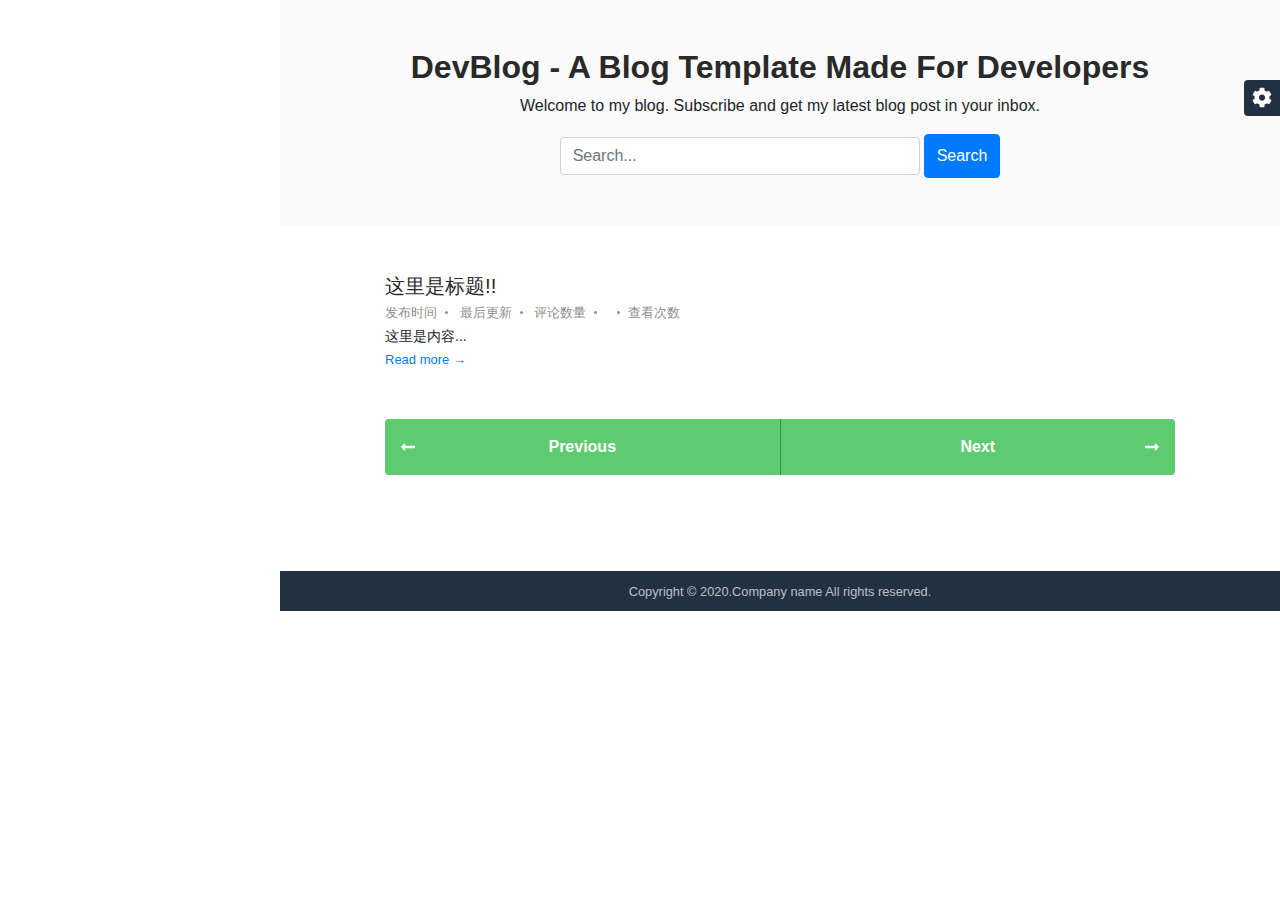
<file: src/main/webapp/WEB-INF/templates/index.html>
<!DOCTYPE html>
<html xmlns:th="http://www.thymeleaf.org">
<head>
    <title>Home</title>
    
    <!-- Meta -->
    <meta charset="utf-8">
    <meta http-equiv="X-UA-Compatible" content="IE=edge">
    <meta name="viewport" content="width=device-width, initial-scale=1.0">
    <meta name="description" content="Blog Template">
    <meta name="author" content="Xiaoying Riley at 3rd Wave Media">    
    <link rel="shortcut icon" href="../../static/favicon.ico">
    
    <!-- FontAwesome JS-->
    <script defer src="../../static/assets/js/all.js"></script>
    
    <!-- Theme CSS -->  
    <link id="theme-style" rel="stylesheet" href="../../static/assets/css/theme-1.css">
	<link rel="stylesheet" href="../../static/assets/plugins/bootstrap/css/bootstrap.min.css">

</head> 

<body>

    <div th:replace="~{blog-side::side(activeUri='bloghome')}"></div>
    
    <div class="main-wrapper">
	    <section class="cta-section theme-bg-light py-5">
		    <div class="container text-center">
			    <h2 class="heading">DevBlog - A Blog Template Made For Developers</h2>
			    <div class="intro">Welcome to my blog. Subscribe and get my latest blog post in your inbox.</div>
			    <form class="signup-form form-inline justify-content-center pt-3">
                    <div class="form-group">
                        <label class="sr-only" >Search...</label>
                        <input type="text" id="searchCondition" name="search" class="form-control mr-md-1 semail" placeholder="Search..." th:value="${search}">
                    </div>
                    <input id="search" type="button" class="btn btn-primary" value="Search">
                </form>
		    </div><!--//container-->
	    </section>
	    <section class="blog-list px-3 py-5 p-md-5">
		    <div class="container">
				<!--文章列表 -->
				<div id="articleList">
					<div class="item mb-5 " th:each="article:${msg.list}">
						<div class="media">
							<div class="media-body">
								<h3 class="title mb-1"><a href="blog-detail.html" th:href="'/article/topics/'+${article.Id}" th:text="${article.Title}">这里是标题!!</a></h3>
								<div class="meta mb-1">
									<span class="date" th:text="'发布时间:'+${#dates.format(article.CreateTime,'yyyy-MM-dd')}">发布时间</span>
									<span class="time" th:text="'最后更新:'+${#dates.format(article.UpdateTime, 'yyyy-MM-dd')}">最后更新</span>
									<span class="comment" th:text="${article.CommentCount}+'comment'"><a href="#"><span class="glyphicon glyphicon-envelope"></span>评论数量</a></span>
									<span class="view" th:text="${article.ViewCount}+'read'"><span class="glyphicon glyphicon-align-left" aria-hidden="true"></span><a href="#">查看次数</a></span>
								</div>
								<div class="intro" th:utext="${#strings.abbreviate(article.Content,53)}">这里是内容...</div>
								<a class="more-link" href="blog-post.html" th:href="'/article/topics/'+${article.Id}">Read more &rarr;</a>
							</div><!--//media-body-->
						</div><!--//media-->
					</div><!--//item-->
				</div>


                <nav class="blog-nav nav nav-justified my-5">
                    <a class="nav-link-prev nav-item nav-link rounded-left topage" href="javascript:void(0)" th:attr="page=${msg.pageNum>0?msg.pageNum-1:0}">Previous<i class="arrow-prev fas fa-long-arrow-alt-left"></i></a>
                    <a class="nav-link-next nav-item nav-link rounded-right topage" href="javascript:void(0)" th:attr="page=${msg.pageNum+1}">Next<i class="arrow-next fas fa-long-arrow-alt-right"></i></a>
                </nav>
				
		    </div>
	    </section>
	    
	    <footer class="footer text-center py-2 theme-bg-dark">
		   
	       <small class="copyright">Copyright &copy; 2020.Company name All rights reserved.</small>
		   
	    </footer>
    
    </div><!--//main-wrapper-->
    
    
    
    
    <!-- *****CONFIGURE STYLE (REMOVE ON YOUR PRODUCTION SITE)****** -->  
    <div id="config-panel" class="config-panel d-none d-lg-block">
        <div class="panel-inner">
            <a id="config-trigger" class="config-trigger config-panel-hide text-center" href="#"><i class="fas fa-cog fa-spin mx-auto" data-fa-transform="down-6" ></i></a>
            <h5 class="panel-title">Choose Colour</h5>
            <ul id="color-options" class="list-inline mb-0">
                <li class="theme-1 active list-inline-item"><a data-style="assets/css/theme-1.css" href="#"></a></li>
                <li class="theme-2  list-inline-item"><a data-style="../../static/assets/css/theme-2.css" href="#"></a></li>
                <li class="theme-3  list-inline-item"><a data-style="../../static/assets/css/theme-3.css" href="#"></a></li>
                <li class="theme-4  list-inline-item"><a data-style="../../static/assets/css/theme-4.css" href="#"></a></li>
                <li class="theme-5  list-inline-item"><a data-style="../../static/assets/css/theme-5.css" href="#"></a></li>
                <li class="theme-6  list-inline-item"><a data-style="../../static/assets/css/theme-6.css" href="#"></a></li>
                <li class="theme-7  list-inline-item"><a data-style="../../static/assets/css/theme-7.css" href="#"></a></li>
                <li class="theme-8  list-inline-item"><a data-style="../../static/assets/css/theme-8.css" href="#"></a></li>
            </ul>
            <a id="config-close" class="close" href="#"><i class="fa fa-times-circle"></i></a>
        </div><!--//panel-inner-->
    </div><!--//configure-panel-->

    
       
    <!-- Javascript -->          
    <script src="../../static/assets/plugins/jquery-3.3.1.min.js"></script>
    <script src="../../static/assets/plugins/popper.min.js"></script>
    <script src="../../static/assets/plugins/bootstrap/js/bootstrap.min.js"></script>

    <!-- Style Switcher (REMOVE ON YOUR PRODUCTION SITE) -->
    <script src="../../static/assets/js/demo/style-switcher.js"></script>
    <script>

        $("#search").click(function () {
            location.href='/article/list?search='+$("#searchCondition").val()
        })

        $(".topage").click(function () {
            var link = '/article/list?search='+$("#searchCondition").val()+'&currentPage='+$(this).attr("page")
            location.href=link
        })
    </script>

</body>
</html>
</file>
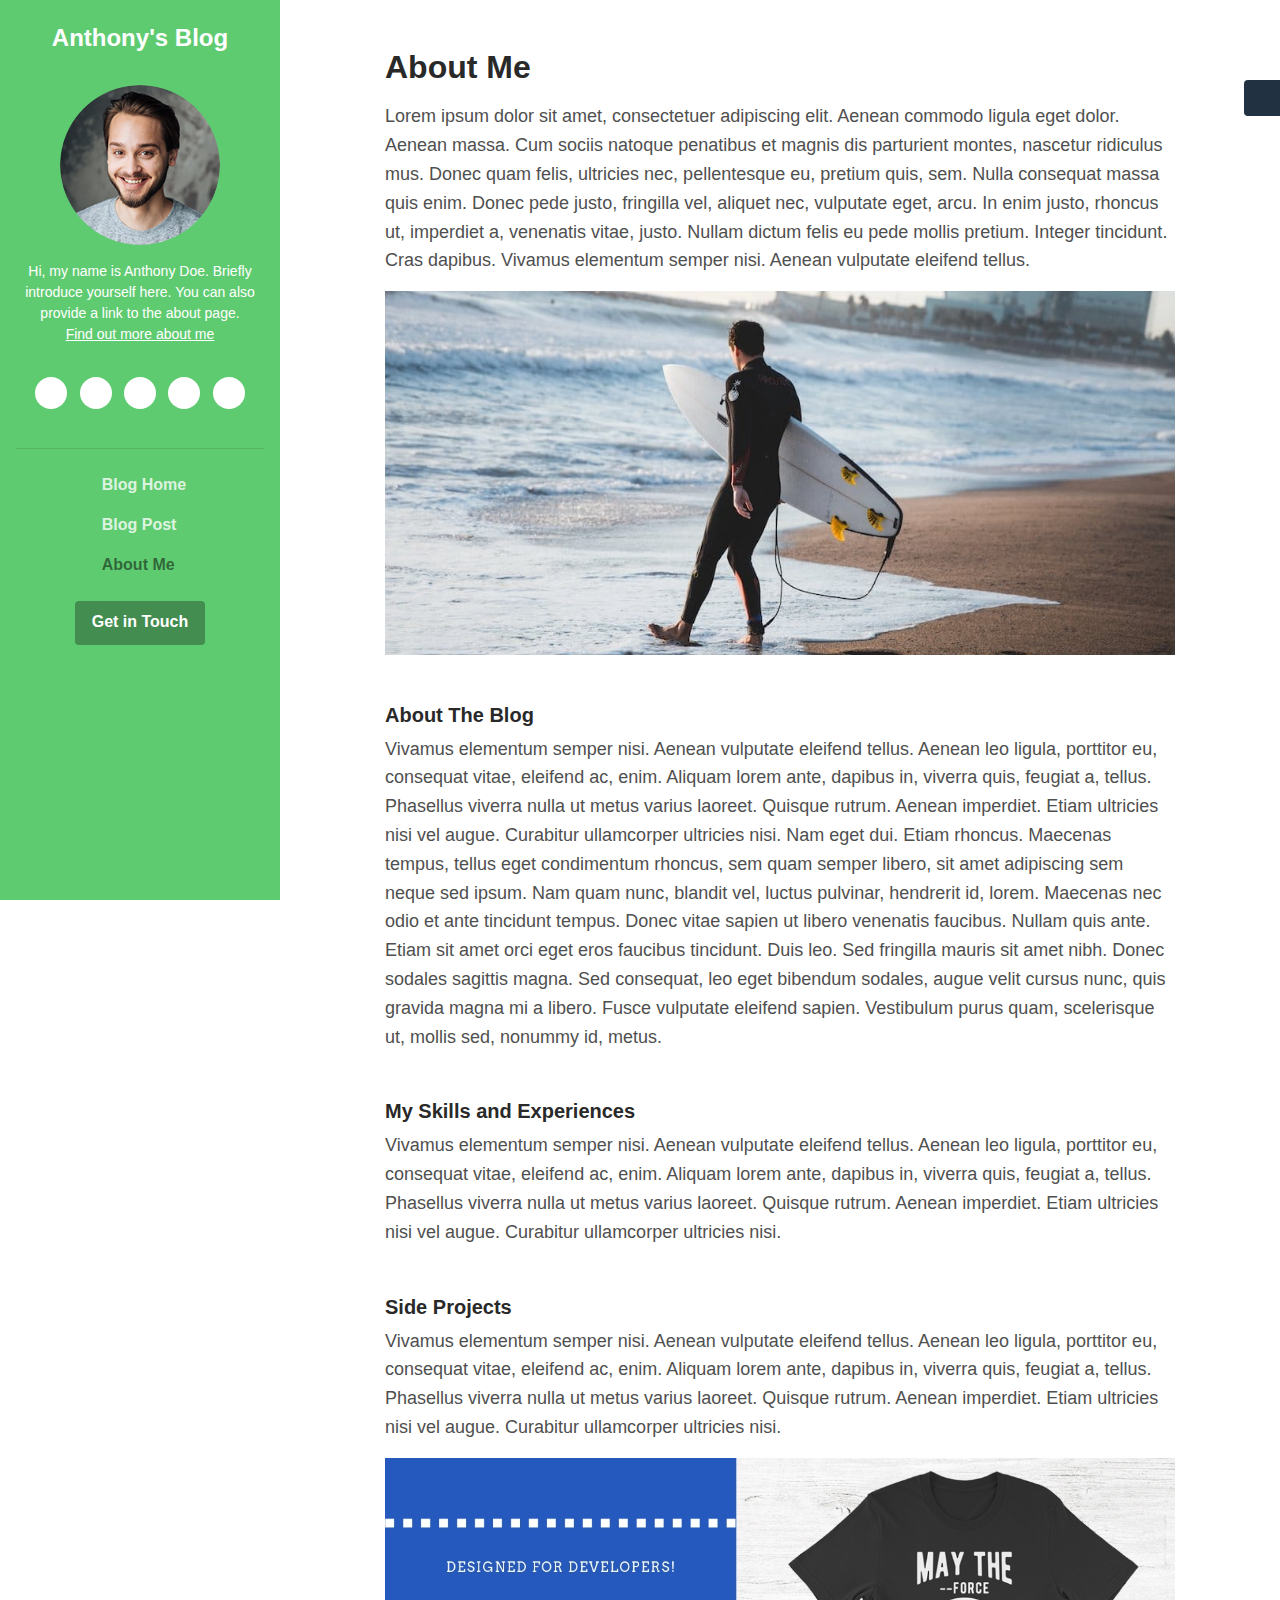
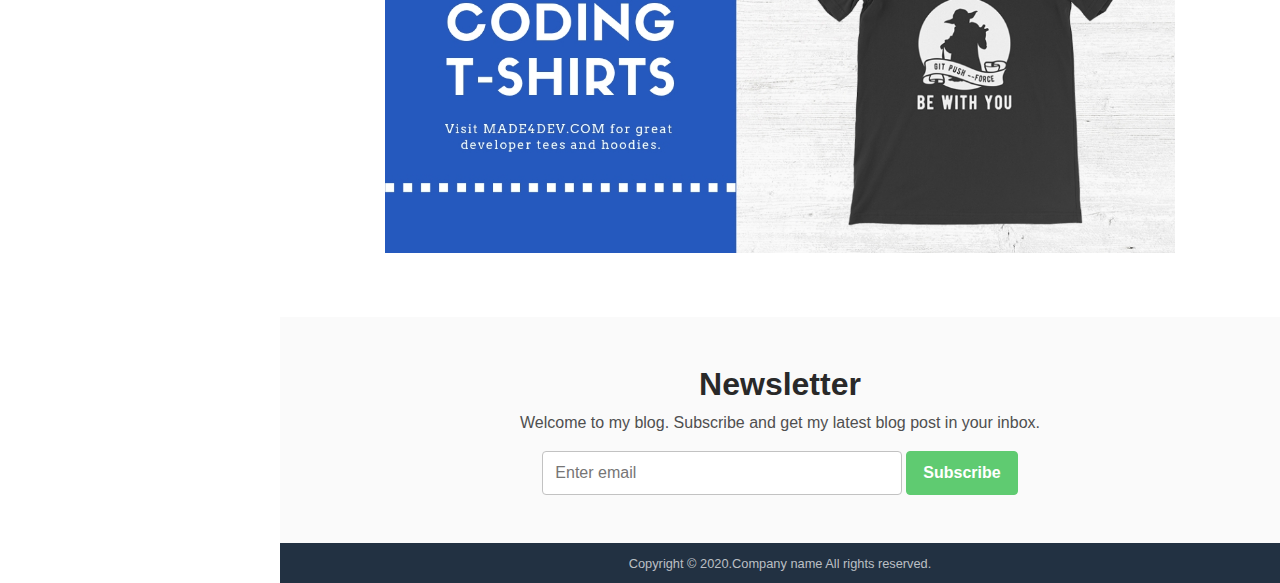
<file: src/main/webapp/WEB-INF/templates/about.html>
<!DOCTYPE html>
<html lang="en"> 
<head>
    <title></title>
    
    <!-- Meta -->
    <meta charset="utf-8">
    <meta http-equiv="X-UA-Compatible" content="IE=edge">
    <meta name="viewport" content="width=device-width, initial-scale=1.0">
    <meta name="description" content="Blog Template">
    <meta name="author" content="Xiaoying Riley at 3rd Wave Media">    
    <link rel="shortcut icon" href="../../static/favicon.ico">
    
    <!-- Theme CSS -->  
    <link id="theme-style" rel="stylesheet" href="../../static/assets/css/theme-1.css">
    

</head> 

<body>
    
    <header class="header text-center">	    
	    <h1 class="blog-name pt-lg-4 mb-0"><a href="index.html">Anthony's Blog</a></h1>
        
	    <nav class="navbar navbar-expand-lg navbar-dark" >
           
			<button class="navbar-toggler" type="button" data-toggle="collapse" data-target="#navigation" aria-controls="navigation" aria-expanded="false" aria-label="Toggle navigation">
			<span class="navbar-toggler-icon"></span>
			</button>

			<div id="navigation" class="collapse navbar-collapse flex-column" >
				<div class="profile-section pt-3 pt-lg-0">
				    <img class="profile-image mb-3 rounded-circle mx-auto" src="../../static/assets/images/profile.png" alt="image" >
					
					<div class="bio mb-3">Hi, my name is Anthony Doe. Briefly introduce yourself here. You can also provide a link to the about page.<br><a href="about.html">Find out more about me</a></div><!--//bio-->
					<ul class="social-list list-inline py-3 mx-auto">
			            <li class="list-inline-item"><a href="#"><i class="fab fa-twitter fa-fw"></i></a></li>
			            <li class="list-inline-item"><a href="#"><i class="fab fa-linkedin-in fa-fw"></i></a></li>
			            <li class="list-inline-item"><a href="#"><i class="fab fa-github-alt fa-fw"></i></a></li>
			            <li class="list-inline-item"><a href="#"><i class="fab fa-stack-overflow fa-fw"></i></a></li>
			            <li class="list-inline-item"><a href="#"><i class="fab fa-codepen fa-fw"></i></a></li>
			        </ul><!--//social-list-->
			        <hr> 
				</div><!--//profile-section-->
				
				<ul class="navbar-nav flex-column text-left">
					<li class="nav-item">
					    <a class="nav-link" href="index.html"><i class="fas fa-home fa-fw mr-2"></i>Blog Home <span class="sr-only">(current)</span></a>
					</li>
					<li class="nav-item">
					    <a class="nav-link" href="blog-post.html"><i class="fas fa-bookmark fa-fw mr-2"></i>Blog Post</a>
					</li>
					<li class="nav-item active">
					    <a class="nav-link" href="about.html"><i class="fas fa-user fa-fw mr-2"></i>About Me</a>
					</li>
				</ul>
				
				<div class="my-2 my-md-3">
					
				    <a class="btn btn-primary" href="#" target="_blank">Get in Touch</a>
				    
				</div>
			</div>
		</nav>
    </header>
    
    <div class="main-wrapper">
	    	    
	    <article class="about-section py-5">
		    <div class="container">
			    <h2 class="title mb-3">About Me</h2>
			    
			    <p>Lorem ipsum dolor sit amet, consectetuer adipiscing elit. Aenean commodo ligula eget dolor. Aenean massa. Cum sociis natoque penatibus et magnis dis parturient montes, nascetur ridiculus mus. Donec quam felis, ultricies nec, pellentesque eu, pretium quis, sem. Nulla consequat massa quis enim. Donec pede justo, fringilla vel, aliquet nec, vulputate eget, arcu. In enim justo, rhoncus ut, imperdiet a, venenatis vitae, justo. Nullam dictum felis eu pede mollis pretium. Integer tincidunt. Cras dapibus. Vivamus elementum semper nisi. Aenean vulputate eleifend tellus. </p>
			    <figure><img class="img-fluid" src="../../static/assets/images/about-me.jpg" alt="image"></figure>
			    <h5 class="mt-5">About The Blog</h5>
			    <p>Vivamus elementum semper nisi. Aenean vulputate eleifend tellus. Aenean leo ligula, porttitor eu, consequat vitae, eleifend ac, enim. Aliquam lorem ante, dapibus in, viverra quis, feugiat a, tellus. Phasellus viverra nulla ut metus varius laoreet. Quisque rutrum. Aenean imperdiet. Etiam ultricies nisi vel augue. Curabitur ullamcorper ultricies nisi. Nam eget dui. Etiam rhoncus. Maecenas tempus, tellus eget condimentum rhoncus, sem quam semper libero, sit amet adipiscing sem neque sed ipsum. Nam quam nunc, blandit vel, luctus pulvinar, hendrerit id, lorem. Maecenas nec odio et ante tincidunt tempus. Donec vitae sapien ut libero venenatis faucibus. Nullam quis ante. Etiam sit amet orci eget eros faucibus tincidunt. Duis leo. Sed fringilla mauris sit amet nibh. Donec sodales sagittis magna. Sed consequat, leo eget bibendum sodales, augue velit cursus nunc, quis gravida magna mi a libero. Fusce vulputate eleifend sapien. Vestibulum purus quam, scelerisque ut, mollis sed, nonummy id, metus.</p>
			    <h5 class="mt-5">My Skills and Experiences</h5>
			    <p>Vivamus elementum semper nisi. Aenean vulputate eleifend tellus. Aenean leo ligula, porttitor eu, consequat vitae, eleifend ac, enim. Aliquam lorem ante, dapibus in, viverra quis, feugiat a, tellus. Phasellus viverra nulla ut metus varius laoreet. Quisque rutrum. Aenean imperdiet. Etiam ultricies nisi vel augue. Curabitur ullamcorper ultricies nisi.</p>
			    <h5 class="mt-5">Side Projects</h5>
			    <p>Vivamus elementum semper nisi. Aenean vulputate eleifend tellus. Aenean leo ligula, porttitor eu, consequat vitae, eleifend ac, enim. Aliquam lorem ante, dapibus in, viverra quis, feugiat a, tellus. Phasellus viverra nulla ut metus varius laoreet. Quisque rutrum. Aenean imperdiet. Etiam ultricies nisi vel augue. Curabitur ullamcorper ultricies nisi.</p>
			    
			    <figure><a href="#"><img class="img-fluid" src="../../static/assets/images/promo-banner.jpg" alt="image"></a></figure>
		    </div>
	    </article><!--//about-section-->
	    
	    <section class="cta-section theme-bg-light py-5">
		    <div class="container text-center">
			    <h2 class="heading">Newsletter</h2>
			    <div class="intro">Welcome to my blog. Subscribe and get my latest blog post in your inbox.</div>
			    <form class="signup-form form-inline justify-content-center pt-3">
                    <div class="form-group">
                        <label class="sr-only" for="semail">Your email</label>
                        <input type="email" id="semail" name="semail1" class="form-control mr-md-1 semail" placeholder="Enter email">
                    </div>
                    <button type="submit" class="btn btn-primary">Subscribe</button>
                </form>
		    </div><!--//container-->
	    </section>
	    
	    <footer class="footer text-center py-2 theme-bg-dark">
		   
	        <small class="copyright">Copyright &copy; 2020.Company name All rights reserved.</small>
		   
	    </footer>
    
    </div><!--//main-wrapper-->
    

    <!-- *****CONFIGURE STYLE (REMOVE ON YOUR PRODUCTION SITE)****** -->  
    <div id="config-panel" class="config-panel d-none d-lg-block">
        <div class="panel-inner">
            <a id="config-trigger" class="config-trigger config-panel-hide text-center" href="#"><i class="fas fa-cog fa-spin mx-auto" data-fa-transform="down-6" ></i></a>
            <h5 class="panel-title">Choose Colour</h5>
            <ul id="color-options" class="list-inline mb-0">
                <li class="theme-1 active list-inline-item"><a data-style="assets/css/theme-1.css" href="#"></a></li>
                <li class="theme-2  list-inline-item"><a data-style="assets/css/theme-2.css" href="#"></a></li>
                <li class="theme-3  list-inline-item"><a data-style="assets/css/theme-3.css" href="#"></a></li>
                <li class="theme-4  list-inline-item"><a data-style="assets/css/theme-4.css" href="#"></a></li>
                <li class="theme-5  list-inline-item"><a data-style="assets/css/theme-5.css" href="#"></a></li>
                <li class="theme-6  list-inline-item"><a data-style="assets/css/theme-6.css" href="#"></a></li>
                <li class="theme-7  list-inline-item"><a data-style="assets/css/theme-7.css" href="#"></a></li>
                <li class="theme-8  list-inline-item"><a data-style="assets/css/theme-8.css" href="#"></a></li>
            </ul>
            <a id="config-close" class="close" href="#"><i class="fa fa-times-circle"></i></a>
        </div><!--//panel-inner-->
    </div><!--//configure-panel-->

    
       
    <!-- Javascript -->          
    <script src="../../static/assets/plugins/jquery-3.3.1.min.js"></script>
    <script src="../../static/assets/plugins/popper.min.js"></script>
    <script src="../../static/assets/plugins/bootstrap/js/bootstrap.min.js"></script>
    
    <!-- Style Switcher (REMOVE ON YOUR PRODUCTION SITE) -->
    <script src="../../static/assets/js/demo/style-switcher.js"></script>
    

</body>
</html>
</file>
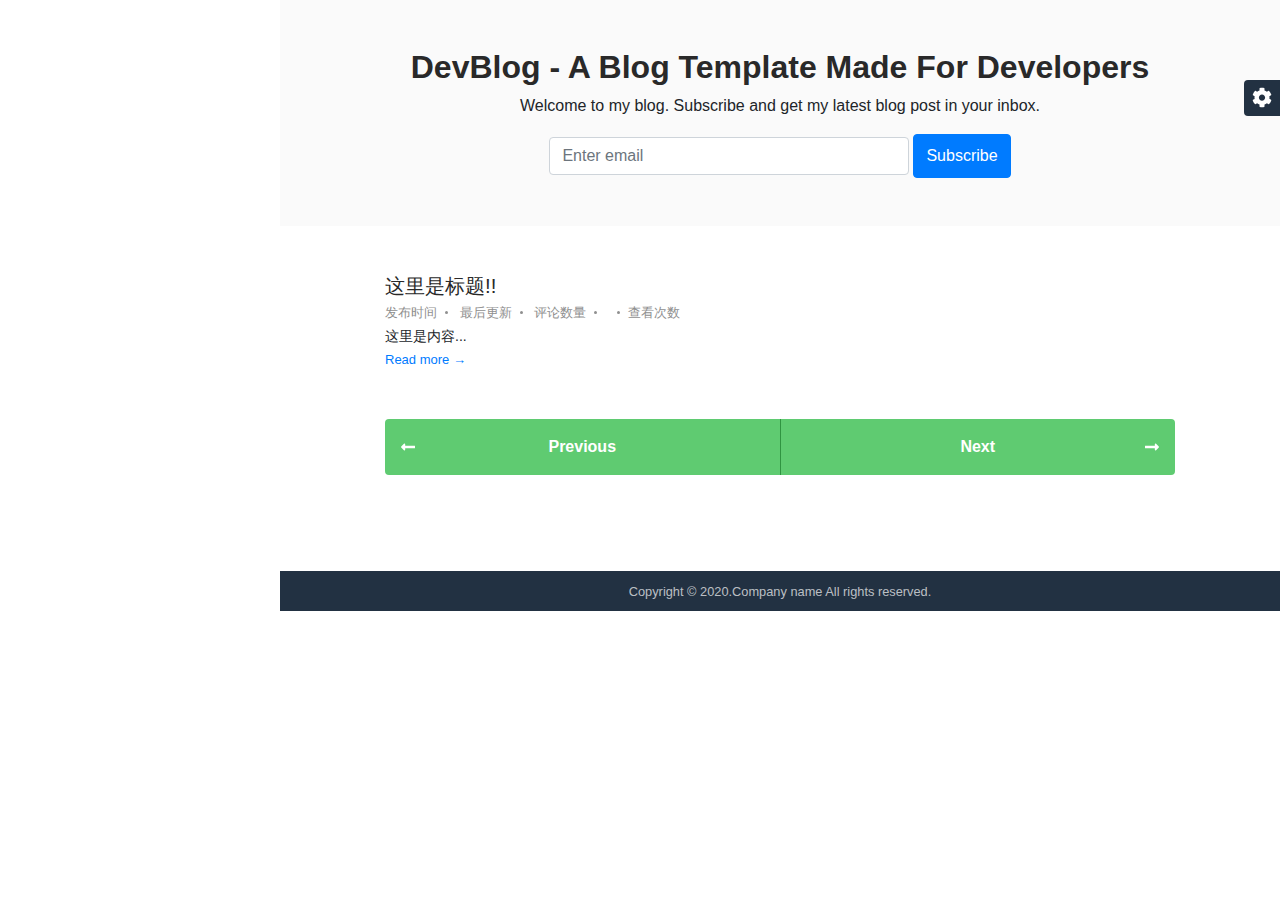
<file: src/main/webapp/WEB-INF/templates/blog-star.html>
<!DOCTYPE html>
<html xmlns:th="http://www.thymeleaf.org">
<head>
	<title>Home</title>

	<!-- Meta -->
	<meta charset="utf-8">
	<meta http-equiv="X-UA-Compatible" content="IE=edge">
	<meta name="viewport" content="width=device-width, initial-scale=1.0">
	<meta name="description" content="Blog Template">
	<meta name="author" content="Xiaoying Riley at 3rd Wave Media">
	<link rel="shortcut icon" href="../../static/favicon.ico">

	<!-- FontAwesome JS-->
	<script defer src="../../static/assets/js/all.js"></script>

	<!-- Theme CSS -->
	<link id="theme-style" rel="stylesheet" href="../../static/assets/css/theme-1.css">
	<link rel="stylesheet" href="../../static/assets/plugins/bootstrap/css/bootstrap.min.css">

</head>

<body>

<div th:replace="~{blog-side::side(activeUri='blogstar')}"></div>

<div class="main-wrapper">
	<section class="cta-section theme-bg-light py-5">
		<div class="container text-center">
			<h2 class="heading">DevBlog - A Blog Template Made For Developers</h2>
			<div class="intro">Welcome to my blog. Subscribe and get my latest blog post in your inbox.</div>
			<form class="signup-form form-inline justify-content-center pt-3">
				<div class="form-group">
					<label class="sr-only" for="semail">Your email</label>
					<input type="email" id="semail" name="semail1" class="form-control mr-md-1 semail" placeholder="Enter email">
				</div>
				<button type="submit" class="btn btn-primary">Subscribe</button>
			</form>
		</div><!--//container-->
	</section>
	<section class="blog-list px-3 py-5 p-md-5">
		<div class="container">
			<!--文章列表 -->
			<div id="articleList">
				<div class="item mb-5 " th:each="article:${msg.list}">
					<div class="media">
						<div class="media-body">
							<h3 class="title mb-1"><a href="blog-detail.html" th:href="'/article/topics/'+${article.Id}" th:text="${article.Title}">这里是标题!!</a></h3>
							<div class="meta mb-1">
								<span class="date" th:text="'发布时间:'+${#dates.format(article.CreateTime,'yyyy-MM-dd')}">发布时间</span>
								<span class="time" th:text="'最后更新:'+${#dates.format(article.UpdateTime, 'yyyy-MM-dd')}">最后更新</span>
								<span class="comment" th:text="${article.CommentCount}+'comment'"><a href="#"><span class="glyphicon glyphicon-envelope"></span>评论数量</a></span>
								<span class="view" th:text="${article.ViewCount}+'read'"><span class="glyphicon glyphicon-align-left" aria-hidden="true"></span><a href="#">查看次数</a></span>
							</div>
							<div class="intro" th:text="${#strings.abbreviate(article.Content,53)}">这里是内容...</div>
							<a class="more-link" href="blog-post.html" th:href="'/article/topics/'+${article.Id}">Read more &rarr;</a>
						</div><!--//media-body-->
					</div><!--//media-->
				</div><!--//item-->
			</div>


			<nav class="blog-nav nav nav-justified my-5">
				<a class="nav-link-prev nav-item nav-link rounded-left" href="index.html" th:href="@{'/article/like?currentPage='+${msg.pageNum>0?msg.pageNum-1:0}}">Previous<i class="arrow-prev fas fa-long-arrow-alt-left"></i></a>
				<a class="nav-link-next nav-item nav-link rounded-right" href="index.html" th:href="@{'/article/like?currentPage='+${msg.pageNum+1}}">Next<i class="arrow-next fas fa-long-arrow-alt-right"></i></a>
			</nav>

		</div>
	</section>

	<footer class="footer text-center py-2 theme-bg-dark">

		<small class="copyright">Copyright &copy; 2020.Company name All rights reserved.</small>

	</footer>

</div><!--//main-wrapper-->




<!-- *****CONFIGURE STYLE (REMOVE ON YOUR PRODUCTION SITE)****** -->
<div id="config-panel" class="config-panel d-none d-lg-block">
	<div class="panel-inner">
		<a id="config-trigger" class="config-trigger config-panel-hide text-center" href="#"><i class="fas fa-cog fa-spin mx-auto" data-fa-transform="down-6" ></i></a>
		<h5 class="panel-title">Choose Colour</h5>
		<ul id="color-options" class="list-inline mb-0">
			<li class="theme-1 active list-inline-item"><a data-style="assets/css/theme-1.css" href="#"></a></li>
			<li class="theme-2  list-inline-item"><a data-style="../../static/assets/css/theme-2.css" href="#"></a></li>
			<li class="theme-3  list-inline-item"><a data-style="../../static/assets/css/theme-3.css" href="#"></a></li>
			<li class="theme-4  list-inline-item"><a data-style="../../static/assets/css/theme-4.css" href="#"></a></li>
			<li class="theme-5  list-inline-item"><a data-style="../../static/assets/css/theme-5.css" href="#"></a></li>
			<li class="theme-6  list-inline-item"><a data-style="../../static/assets/css/theme-6.css" href="#"></a></li>
			<li class="theme-7  list-inline-item"><a data-style="../../static/assets/css/theme-7.css" href="#"></a></li>
			<li class="theme-8  list-inline-item"><a data-style="../../static/assets/css/theme-8.css" href="#"></a></li>
		</ul>
		<a id="config-close" class="close" href="#"><i class="fa fa-times-circle"></i></a>
	</div><!--//panel-inner-->
</div><!--//configure-panel-->



<!-- Javascript -->
<script src="../../static/assets/plugins/jquery-3.3.1.min.js"></script>
<script src="../../static/assets/plugins/popper.min.js"></script>
<script src="../../static/assets/plugins/bootstrap/js/bootstrap.min.js"></script>

<!-- Style Switcher (REMOVE ON YOUR PRODUCTION SITE) -->
<script src="../../static/assets/js/demo/style-switcher.js"></script>

</body>
</html>
</file>
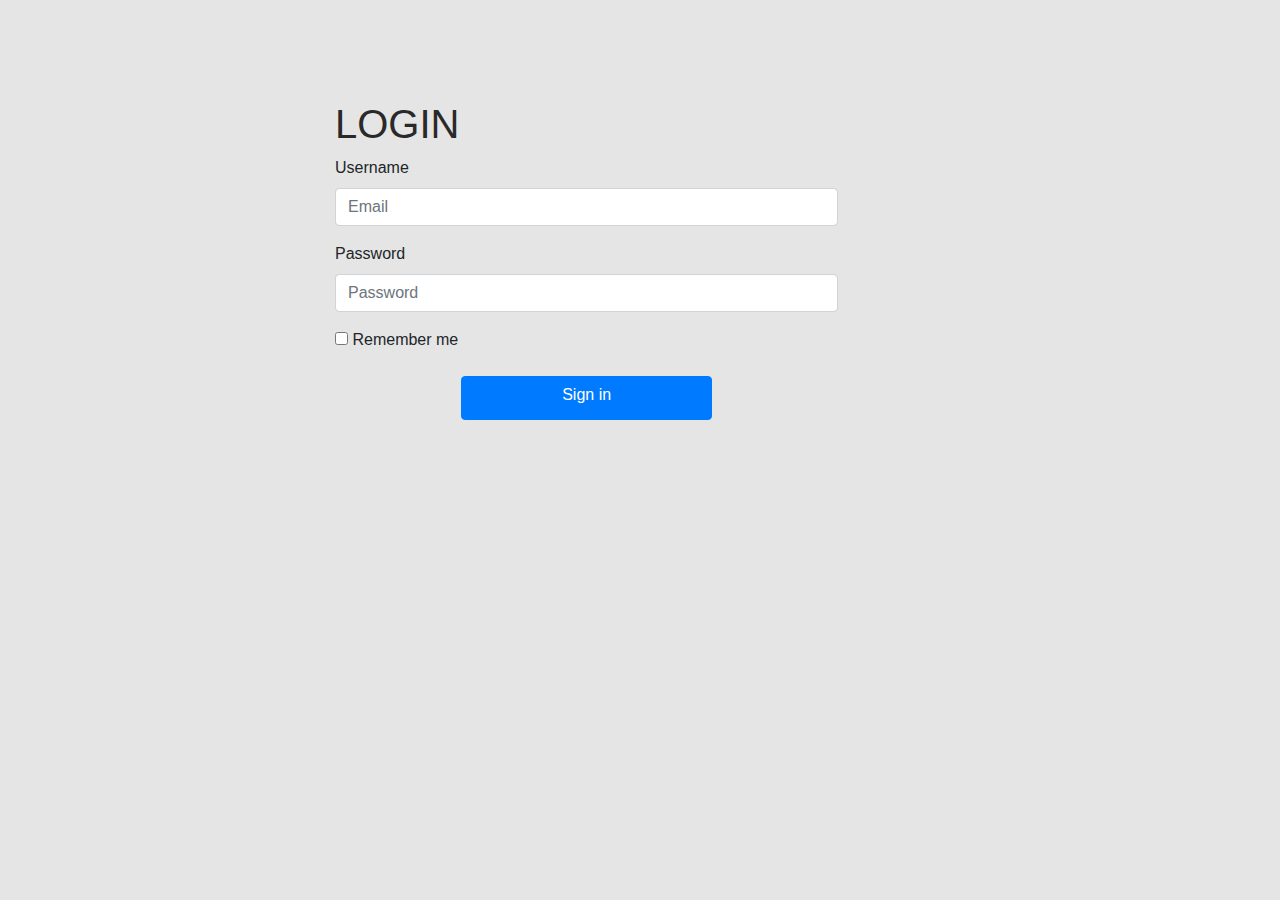
<file: src/main/webapp/WEB-INF/templates/login.html>
<!DOCTYPE html>
<html xmlns:th="http://www.thymeleaf.org">
<head>
    <title>Login</title>

    <!-- Meta -->
    <meta charset="utf-8">
    <meta http-equiv="X-UA-Compatible" content="IE=edge">
    <meta name="viewport" content="width=device-width, initial-scale=1.0">
    <meta name="description" content="Blog Template">
    <meta name="author" content="Xiaoying Riley at 3rd Wave Media">
    <link rel="shortcut icon" href="../../static/favicon.ico">

    <!-- FontAwesome JS-->
    <script defer src="../../static/assets/js/all.js"></script>
    <script type="text/javascript" src="../../static/assets/plugins/jquery-3.3.1.min.js"></script>
    <!-- Theme CSS -->
    <link id="theme-style" rel="stylesheet" href="../../static/assets/css/theme-1.css">
    <link rel="stylesheet" href="../../static/assets/plugins/bootstrap/css/bootstrap.min.css">
</head>

<body style="background-color: rgb(229, 229, 229);">
    <div id="container col-md-push-3" style="width: 50%;margin: 100px auto;">
        <h1 class="col-sm-6 col-sm-offset-4">LOGIN</h1>
        <form id="userForm" class="form-horizontal" action="/user/login" method="post">
            <div class="form-group">
                <label for="inputUsername" class="col-sm-2 control-label">Username</label>
                <div class="col-sm-10">
                    <input type="text" class="form-control" id="inputUsername" name="Name" placeholder="Email">
                </div>
            </div>
            <div class="form-group">
                <label for="inputPassword" class="col-sm-2 control-label">Password</label>
                <div class="col-sm-10">
                    <input type="password" class="form-control" id="inputPassword" name="Pass" placeholder="Password">
                </div>
            </div>
            <div class="form-group">
                <div class="col-sm-offset-2 col-sm-10">
                    <div class="checkbox">
                        <label>
                            <input type="checkbox"> Remember me
                        </label>
                    </div>
                </div>
            </div>

            <span id="prompt" class="text-danger"></span>


            <div class="form-group">
                <div class="col-sm-offset-2 col-sm-10" style="text-align: center;">
                    <p id="userSubmit" class="btn btn-primary col-sm-6 ">Sign in</p>
                </div>
            </div>
        </form>
    </div>
</body>
<script>

    $("#userSubmit").click(function () {
        $.ajax({
            type:"POST",
            url:"/user/login",
            data: $("#userForm").serialize(),
            success:function (result) {
                console.log(result)
                if (result.code){
                    alert(result.msg)
                    location.href="/"
                }else{
                    $("#prompt").html(result.msg)
                }
            }
        })
    })
</script>
</html>
</file>
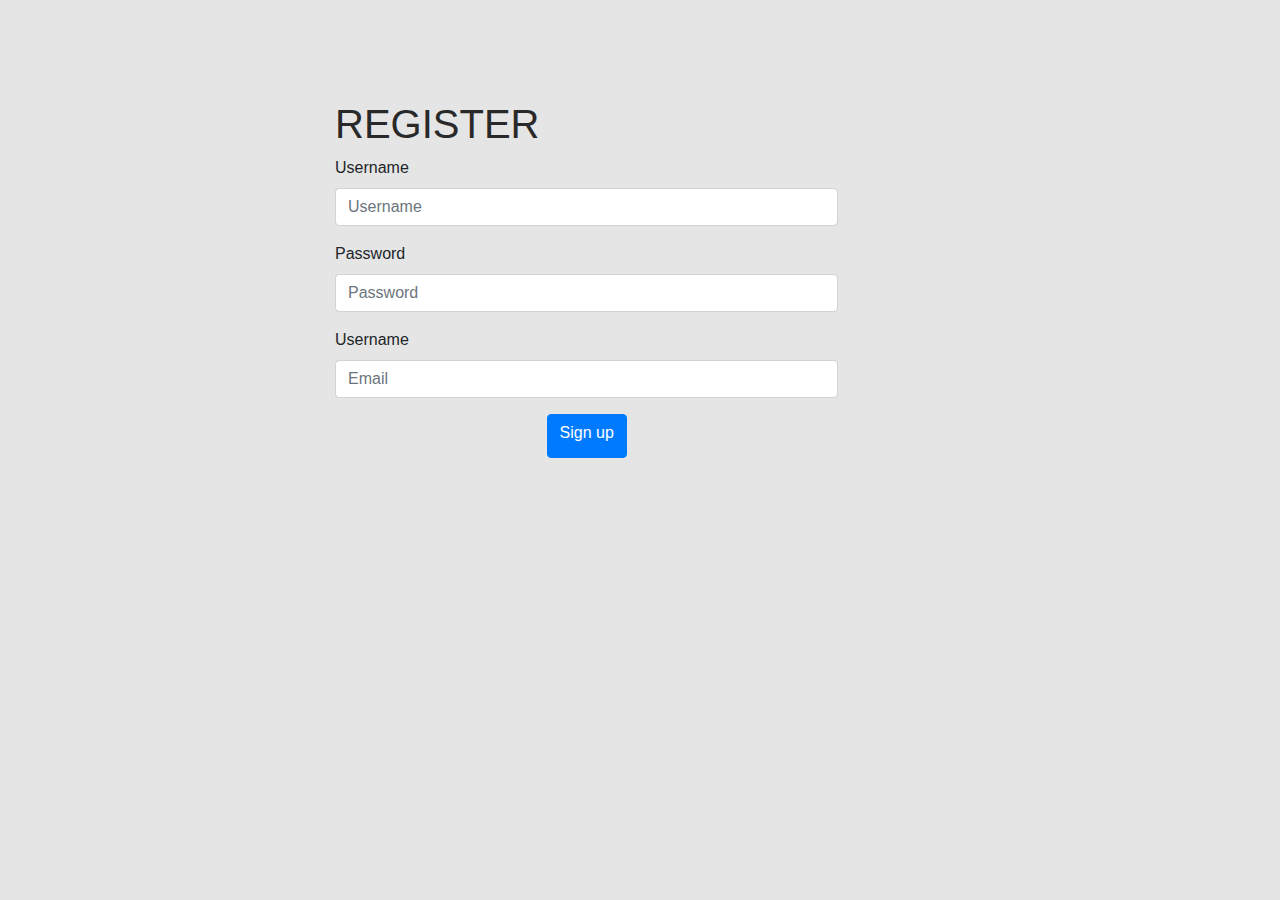
<file: src/main/webapp/WEB-INF/templates/register.html>
<!DOCTYPE html>
<html xmlns:th="http://www.thymeleaf.org">
<head>
    <title>Register</title>

    <!-- Meta -->
    <meta charset="utf-8">
    <meta http-equiv="X-UA-Compatible" content="IE=edge">
    <meta name="viewport" content="width=device-width, initial-scale=1.0">
    <meta name="description" content="Blog Template">
    <meta name="author" content="Xiaoying Riley at 3rd Wave Media">
    <link rel="shortcut icon" href="../../static/favicon.ico">

    <!-- FontAwesome JS-->
    <script defer src="../../static/assets/js/all.js"></script>
    <script type="text/javascript" src="../../static/assets/plugins/jquery-3.3.1.min.js"></script>

    <!-- Theme CSS -->
    <link id="theme-style" rel="stylesheet" href="../../static/assets/css/theme-1.css">
    <link rel="stylesheet" href="../../static/assets/plugins/bootstrap/css/bootstrap.min.css">

</head>
<link rel="stylesheet" href="../../static/assets/plugins/bootstrap/css/bootstrap.min.css">

<body style="background-color: rgb(229, 229, 229);">
<div id="regPanel" style="width: 50%;margin: 100px auto;" >
    <h1 class="col-sm-6 col-sm-offset-4">REGISTER</h1>
    <form id="regForm" class="form-horizontal" method="post">
        <div class="form-group">
            <label for="inputUsername" class="col-sm-2 control-label">Username</label>
            <div class="col-sm-10">
                <input type="text" class="form-control" id="inputUsername" name="Name" placeholder="Username">
            </div>
        </div>
        <div class="form-group">
            <label for="inputPassword" class="col-sm-2 control-label">Password</label>
            <div class="col-sm-10">
                <input type="password" class="form-control" id="inputPassword" name="Pass" placeholder="Password">
            </div>
        </div>
        <div class="form-group">
            <label for="inputEmail" class="col-sm-2 control-label">Username</label>
            <div class="col-sm-10">
                <input type="text" class="form-control" id="inputEmail" name="Email" placeholder="Email">
            </div>
        </div>

        <span id="prompt" class="text-danger"></span>
        <div class="form-group">
            <div class="col-sm-offset-2 col-sm-10"  style="text-align: center;">
                <p id="regSubmit" class="btn btn-primary">Sign up</p>
            </div>
        </div>
    </form>
</div>
<script>

    $("#regSubmit").click(function () {
        $.ajax({
            type:"PUT",
            url:"/user",
            data: $("#regForm").serialize(),
            success:function (result) {
                console.log(result)
                if (result.code){
                    alert("注册成功!!")
                    location.href="/"
                }else{
                    $("#prompt").html(result.msg)
                }
            }
        })
    })
</script>
</body>
</html>
</file>
